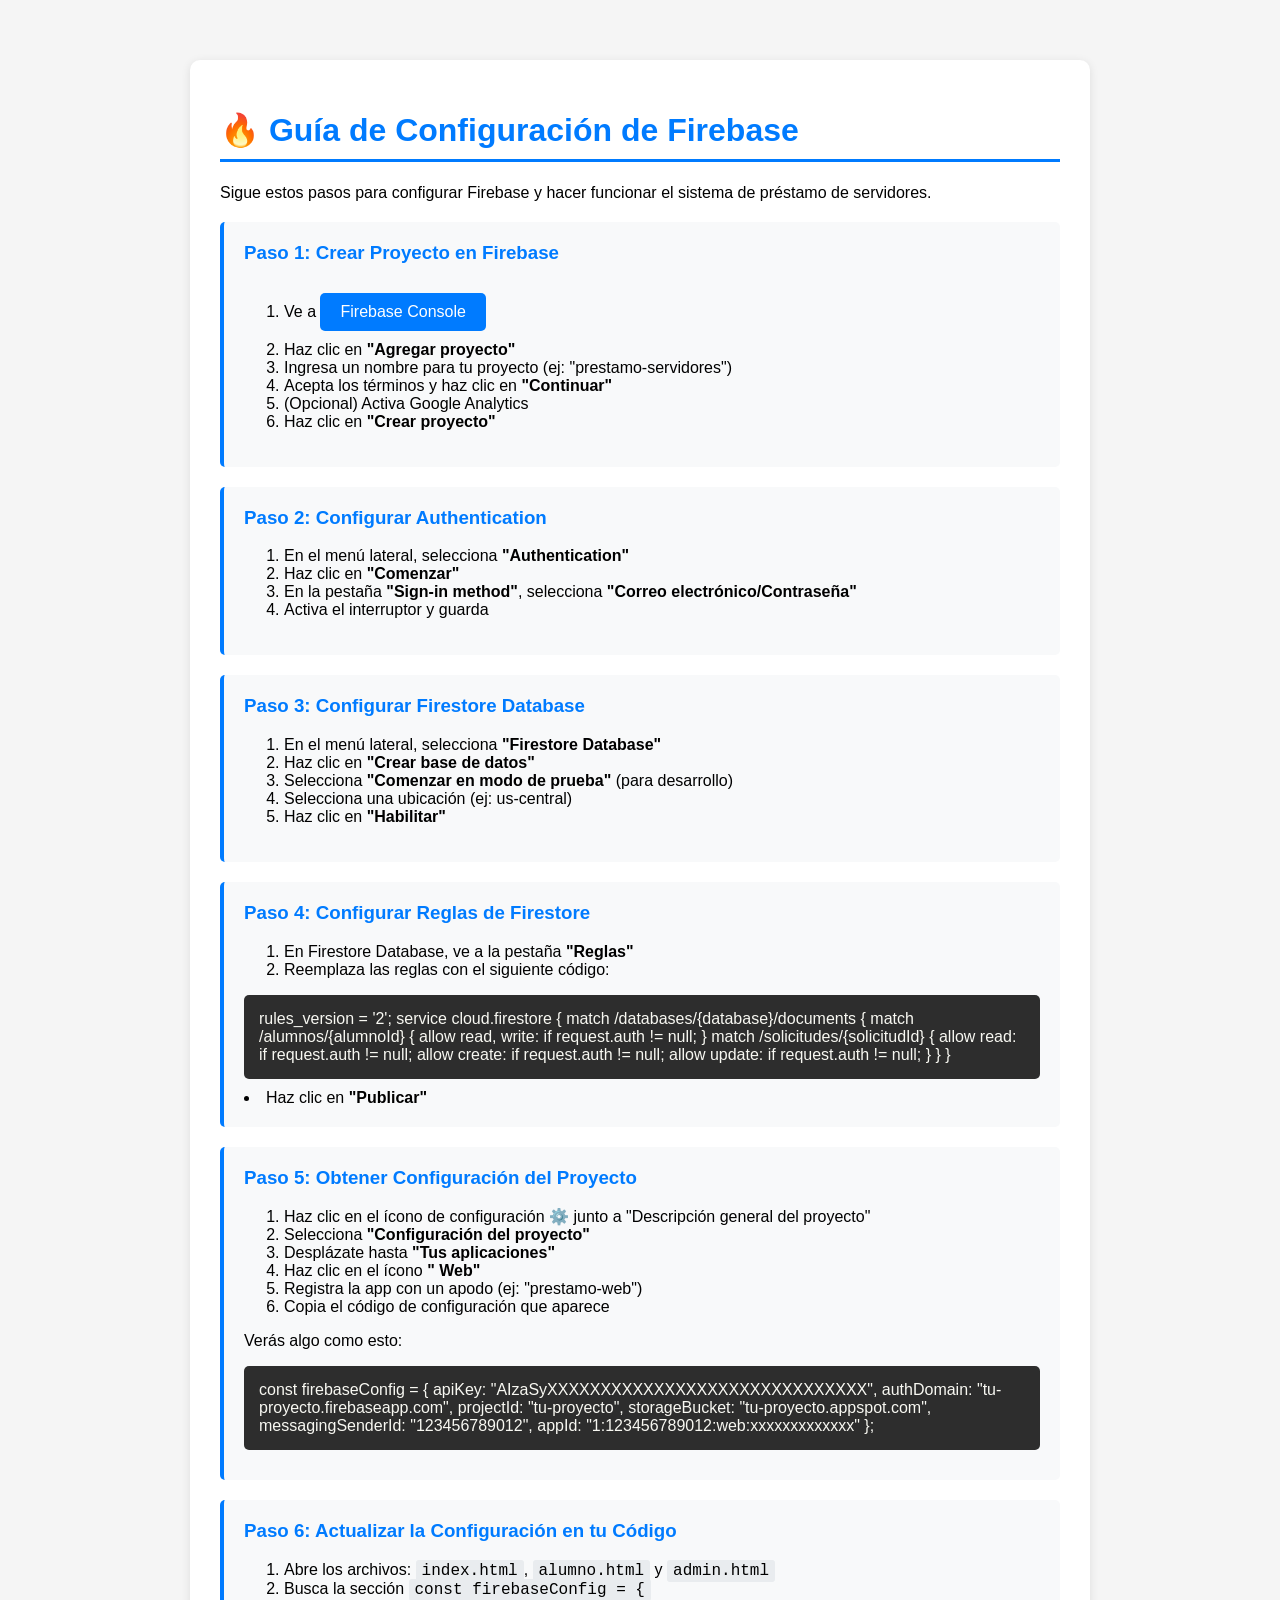
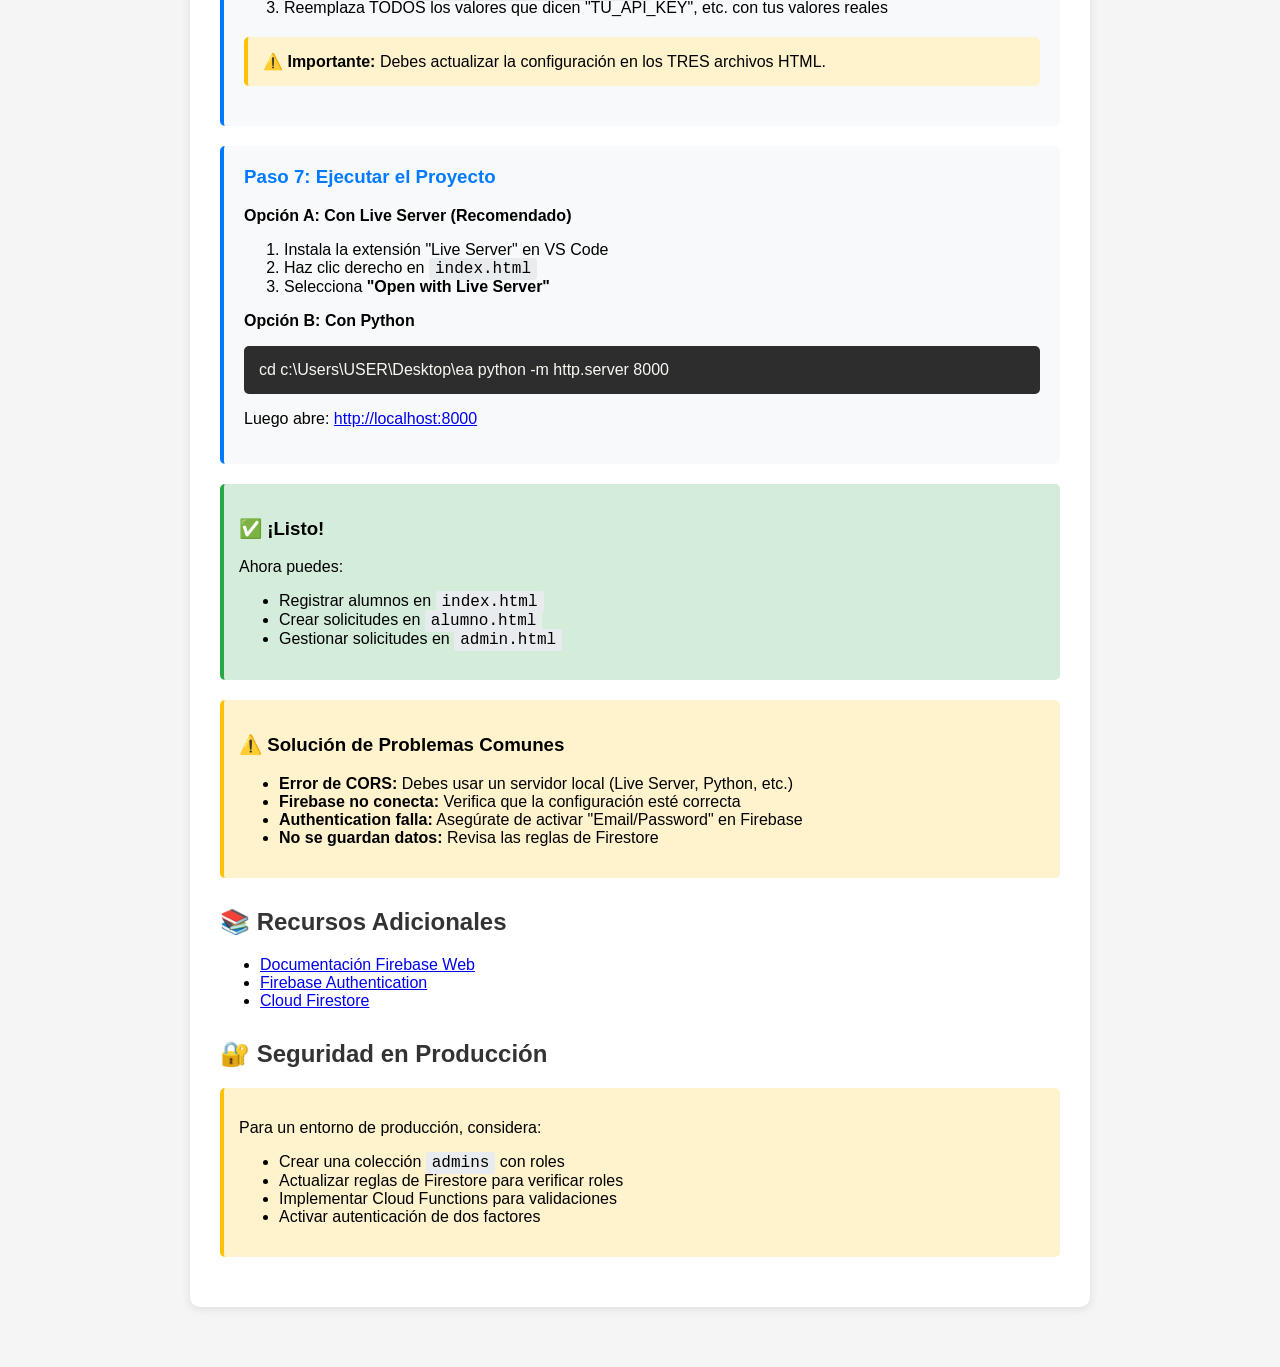
<file: CONFIGURACION.html>
<!DOCTYPE html>
<html lang="es">
<head>
    <meta charset="UTF-8">
    <meta name="viewport" content="width=device-width, initial-scale=1.0">
    <title>Guía de Configuración - Firebase</title>
    <style>
        body {
            font-family: 'Segoe UI', Tahoma, Geneva, Verdana, sans-serif;
            max-width: 900px;
            margin: 40px auto;
            padding: 20px;
            background: #f5f5f5;
        }
        .container {
            background: white;
            padding: 30px;
            border-radius: 10px;
            box-shadow: 0 2px 10px rgba(0,0,0,0.1);
        }
        h1 {
            color: #007bff;
            border-bottom: 3px solid #007bff;
            padding-bottom: 10px;
        }
        h2 {
            color: #333;
            margin-top: 30px;
        }
        .step {
            background: #f8f9fa;
            padding: 20px;
            margin: 20px 0;
            border-left: 4px solid #007bff;
            border-radius: 5px;
        }
        .step h3 {
            margin-top: 0;
            color: #007bff;
        }
        code {
            background: #e9ecef;
            padding: 2px 6px;
            border-radius: 3px;
            font-family: 'Courier New', monospace;
        }
        .code-block {
            background: #2d2d2d;
            color: #f8f8f2;
            padding: 15px;
            border-radius: 5px;
            overflow-x: auto;
            margin: 10px 0;
        }
        .warning {
            background: #fff3cd;
            border-left: 4px solid #ffc107;
            padding: 15px;
            margin: 20px 0;
            border-radius: 5px;
        }
        .success {
            background: #d4edda;
            border-left: 4px solid #28a745;
            padding: 15px;
            margin: 20px 0;
            border-radius: 5px;
        }
        .link-btn {
            display: inline-block;
            background: #007bff;
            color: white;
            padding: 10px 20px;
            text-decoration: none;
            border-radius: 5px;
            margin: 10px 0;
        }
        .link-btn:hover {
            background: #0056b3;
        }
    </style>
</head>
<body>
    <div class="container">
        <h1>🔥 Guía de Configuración de Firebase</h1>
        <p>Sigue estos pasos para configurar Firebase y hacer funcionar el sistema de préstamo de servidores.</p>

        <div class="step">
            <h3>Paso 1: Crear Proyecto en Firebase</h3>
            <ol>
                <li>Ve a <a href="https://console.firebase.google.com/" target="_blank" class="link-btn">Firebase Console</a></li>
                <li>Haz clic en <strong>"Agregar proyecto"</strong></li>
                <li>Ingresa un nombre para tu proyecto (ej: "prestamo-servidores")</li>
                <li>Acepta los términos y haz clic en <strong>"Continuar"</strong></li>
                <li>(Opcional) Activa Google Analytics</li>
                <li>Haz clic en <strong>"Crear proyecto"</strong></li>
            </ol>
        </div>

        <div class="step">
            <h3>Paso 2: Configurar Authentication</h3>
            <ol>
                <li>En el menú lateral, selecciona <strong>"Authentication"</strong></li>
                <li>Haz clic en <strong>"Comenzar"</strong></li>
                <li>En la pestaña <strong>"Sign-in method"</strong>, selecciona <strong>"Correo electrónico/Contraseña"</strong></li>
                <li>Activa el interruptor y guarda</li>
            </ol>
        </div>

        <div class="step">
            <h3>Paso 3: Configurar Firestore Database</h3>
            <ol>
                <li>En el menú lateral, selecciona <strong>"Firestore Database"</strong></li>
                <li>Haz clic en <strong>"Crear base de datos"</strong></li>
                <li>Selecciona <strong>"Comenzar en modo de prueba"</strong> (para desarrollo)</li>
                <li>Selecciona una ubicación (ej: us-central)</li>
                <li>Haz clic en <strong>"Habilitar"</strong></li>
            </ol>
        </div>

        <div class="step">
            <h3>Paso 4: Configurar Reglas de Firestore</h3>
            <ol>
                <li>En Firestore Database, ve a la pestaña <strong>"Reglas"</strong></li>
                <li>Reemplaza las reglas con el siguiente código:</li>
            </ol>
            <div class="code-block">
rules_version = '2';
service cloud.firestore {
  match /databases/{database}/documents {
    match /alumnos/{alumnoId} {
      allow read, write: if request.auth != null;
    }
    
    match /solicitudes/{solicitudId} {
      allow read: if request.auth != null;
      allow create: if request.auth != null;
      allow update: if request.auth != null;
    }
  }
}
            </div>
            <li>Haz clic en <strong>"Publicar"</strong></li>
        </div>

        <div class="step">
            <h3>Paso 5: Obtener Configuración del Proyecto</h3>
            <ol>
                <li>Haz clic en el ícono de configuración ⚙️ junto a "Descripción general del proyecto"</li>
                <li>Selecciona <strong>"Configuración del proyecto"</strong></li>
                <li>Desplázate hasta <strong>"Tus aplicaciones"</strong></li>
                <li>Haz clic en el ícono <strong>"</>  Web"</strong></li>
                <li>Registra la app con un apodo (ej: "prestamo-web")</li>
                <li>Copia el código de configuración que aparece</li>
            </ol>
            <p>Verás algo como esto:</p>
            <div class="code-block">
const firebaseConfig = {
  apiKey: "AIzaSyXXXXXXXXXXXXXXXXXXXXXXXXXXXXXX",
  authDomain: "tu-proyecto.firebaseapp.com",
  projectId: "tu-proyecto",
  storageBucket: "tu-proyecto.appspot.com",
  messagingSenderId: "123456789012",
  appId: "1:123456789012:web:xxxxxxxxxxxxx"
};
            </div>
        </div>

        <div class="step">
            <h3>Paso 6: Actualizar la Configuración en tu Código</h3>
            <ol>
                <li>Abre los archivos: <code>index.html</code>, <code>alumno.html</code> y <code>admin.html</code></li>
                <li>Busca la sección <code>const firebaseConfig = {</code></li>
                <li>Reemplaza TODOS los valores que dicen "TU_API_KEY", etc. con tus valores reales</li>
            </ol>
            <div class="warning">
                <strong>⚠️ Importante:</strong> Debes actualizar la configuración en los TRES archivos HTML.
            </div>
        </div>

        <div class="step">
            <h3>Paso 7: Ejecutar el Proyecto</h3>
            <p><strong>Opción A: Con Live Server (Recomendado)</strong></p>
            <ol>
                <li>Instala la extensión "Live Server" en VS Code</li>
                <li>Haz clic derecho en <code>index.html</code></li>
                <li>Selecciona <strong>"Open with Live Server"</strong></li>
            </ol>
            
            <p><strong>Opción B: Con Python</strong></p>
            <div class="code-block">
cd c:\Users\USER\Desktop\ea
python -m http.server 8000
            </div>
            <p>Luego abre: <a href="http://localhost:8000" target="_blank">http://localhost:8000</a></p>
        </div>

        <div class="success">
            <h3>✅ ¡Listo!</h3>
            <p>Ahora puedes:</p>
            <ul>
                <li>Registrar alumnos en <code>index.html</code></li>
                <li>Crear solicitudes en <code>alumno.html</code></li>
                <li>Gestionar solicitudes en <code>admin.html</code></li>
            </ul>
        </div>

        <div class="warning">
            <h3>⚠️ Solución de Problemas Comunes</h3>
            <ul>
                <li><strong>Error de CORS:</strong> Debes usar un servidor local (Live Server, Python, etc.)</li>
                <li><strong>Firebase no conecta:</strong> Verifica que la configuración esté correcta</li>
                <li><strong>Authentication falla:</strong> Asegúrate de activar "Email/Password" en Firebase</li>
                <li><strong>No se guardan datos:</strong> Revisa las reglas de Firestore</li>
            </ul>
        </div>

        <h2>📚 Recursos Adicionales</h2>
        <ul>
            <li><a href="https://firebase.google.com/docs/web/setup" target="_blank">Documentación Firebase Web</a></li>
            <li><a href="https://firebase.google.com/docs/auth" target="_blank">Firebase Authentication</a></li>
            <li><a href="https://firebase.google.com/docs/firestore" target="_blank">Cloud Firestore</a></li>
        </ul>

        <h2>🔐 Seguridad en Producción</h2>
        <div class="warning">
            <p>Para un entorno de producción, considera:</p>
            <ul>
                <li>Crear una colección <code>admins</code> con roles</li>
                <li>Actualizar reglas de Firestore para verificar roles</li>
                <li>Implementar Cloud Functions para validaciones</li>
                <li>Activar autenticación de dos factores</li>
            </ul>
        </div>
    </div>
</body>
</html>
</file>
